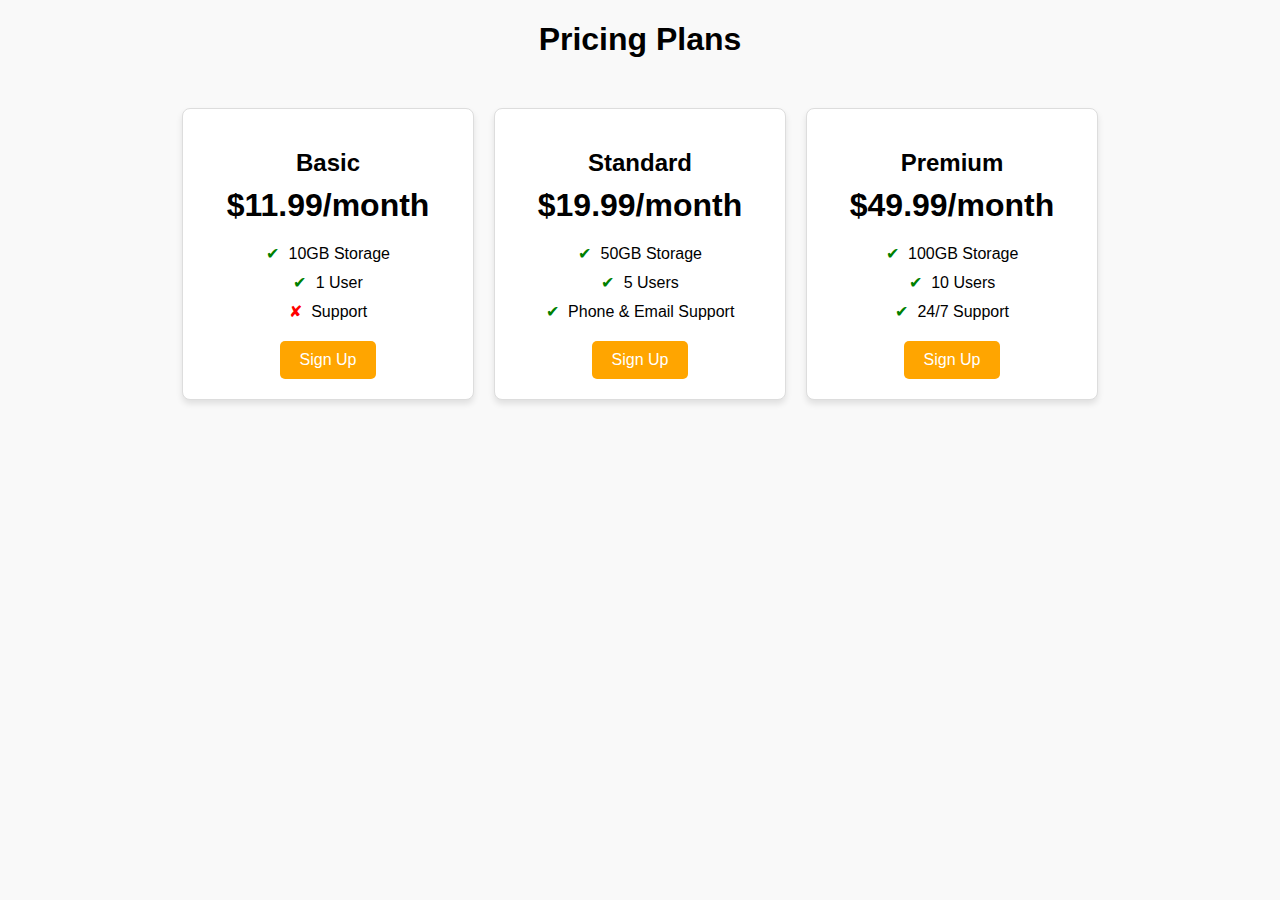
<file: 04-12-2024.html>
<!DOCTYPE html>
<html lang="en">
<head>
    <meta charset="UTF-8">
    <meta name="viewport" content="width=device-width, initial-scale=1.0">
    <title>Pricing Table</title>
    <style>
        body {
            font-family: Arial, sans-serif;
            text-align: center;
            background-color: #f9f9f9;
            margin: 0;
            padding: 0;
        }
        .pricing-container {
            display: flex;
            justify-content: center;
            margin: 50px 0;
        }
        .pricing-plan {
            background: #fff;
            border: 1px solid #ddd;
            border-radius: 8px;
            padding: 20px;
            margin: 0 10px;
            width: 250px;
            box-shadow: 0 4px 6px rgba(0, 0, 0, 0.1);
        }
        .pricing-plan h2 {
            font-size: 1.5em;
            margin-bottom: 10px;
        }
        .price {
            font-size: 2em;
            font-weight: bold;
            margin: 10px 0;
        }
        .features {
            list-style: none;
            padding: 0;
            margin: 20px 0;
        }
        .features li {
            margin: 10px 0;
        }
        .features li span {
            color: green;
            margin-right: 5px;
        }
        .features li span.unavailable {
            color: red;
        }
        .btn {
            display: inline-block;
            background: orange;
            color: white;
            text-decoration: none;
            padding: 10px 20px;
            border-radius: 5px;
            font-size: 1em;
        }
        .btn:hover {
            background: darkorange;
        }
    </style>
</head>
<body>
    <h1>Pricing Plans</h1>
    <div class="pricing-container">
        <!-- Basic Plan -->
        <div class="pricing-plan">
            <h2>Basic</h2>
            <div class="price">$11.99/month</div>
            <ul class="features">
                <li><span>&#10004;</span> 10GB Storage</li>
                <li><span>&#10004;</span> 1 User</li>
                <li><span class="unavailable">&#10008;</span> Support</li>
            </ul>
            <a href="#" class="btn">Sign Up</a>
        </div>
        <!-- Standard Plan -->
        <div class="pricing-plan">
            <h2>Standard</h2>
            <div class="price">$19.99/month</div>
            <ul class="features">
                <li><span>&#10004;</span> 50GB Storage</li>
                <li><span>&#10004;</span> 5 Users</li>
                <li><span>&#10004;</span> Phone & Email Support</li>
            </ul>
            <a href="#" class="btn">Sign Up</a>
        </div>
        <!-- Premium Plan -->
        <div class="pricing-plan">
            <h2>Premium</h2>
            <div class="price">$49.99/month</div>
            <ul class="features">
                <li><span>&#10004;</span> 100GB Storage</li>
                <li><span>&#10004;</span> 10 Users</li>
                <li><span>&#10004;</span> 24/7 Support</li>
            </ul>
            <a href="#" class="btn">Sign Up</a>
        </div>
    </div>
</body>
</html>
</file>
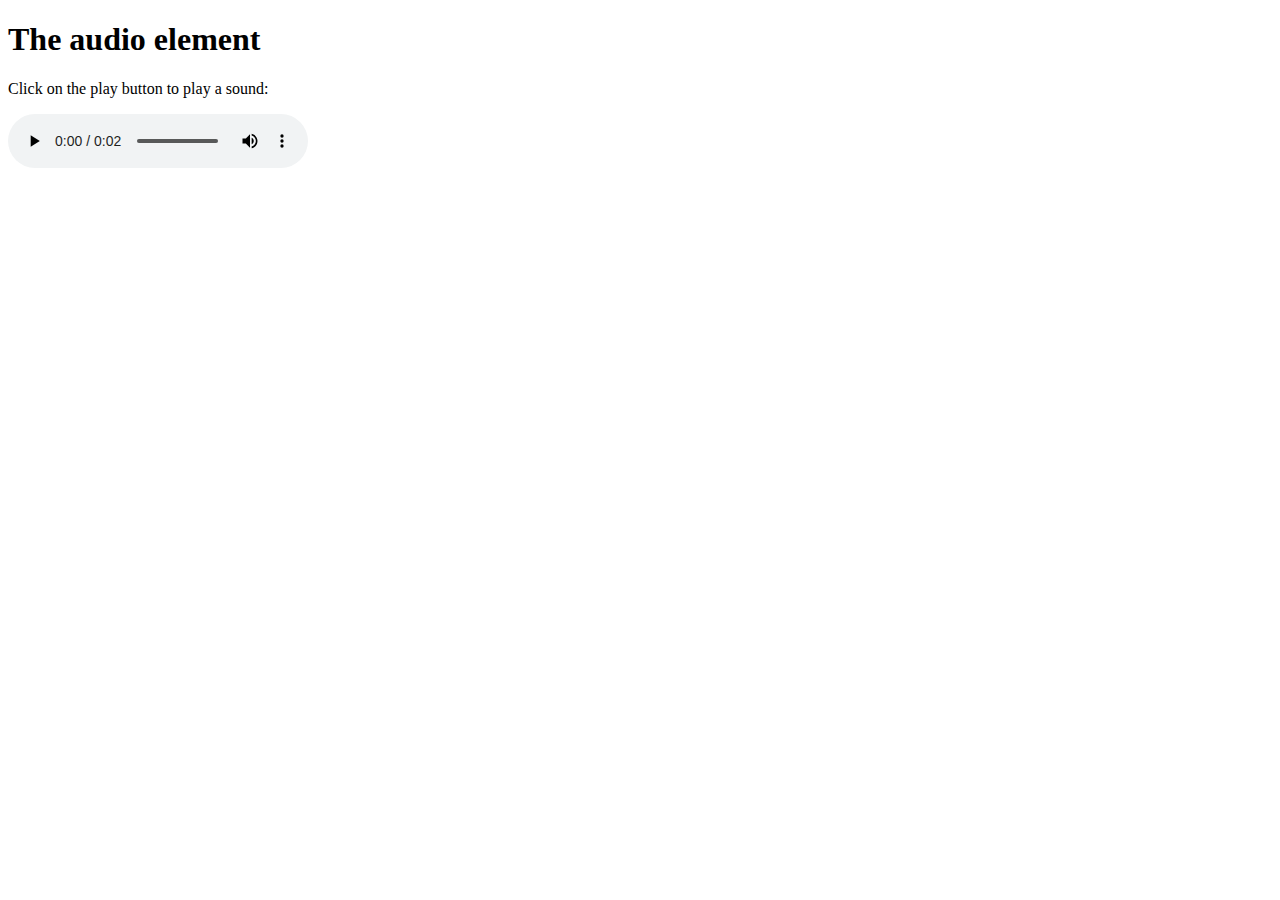
<file: Audio.html>
<!DOCTYPE html>
<html lang="en">
<head>
    <meta charset="UTF-8">
    <meta name="viewport" content="width=device-width, initial-scale=1.0">
    <title>Document</title>
</head>
<body>
    <h1>The audio element</h1>
    <p>Click on the play button to play a sound:</p>
    <audio controls>
        <source src="horse-neigh-261131.mp3"
        type="audio/mp3">
        <source src="horse-neigh-261131.mp3"
        type="audio/mp3">
        Your browser does not support the  audio element
    </audio>
</body>
</html>
</file>
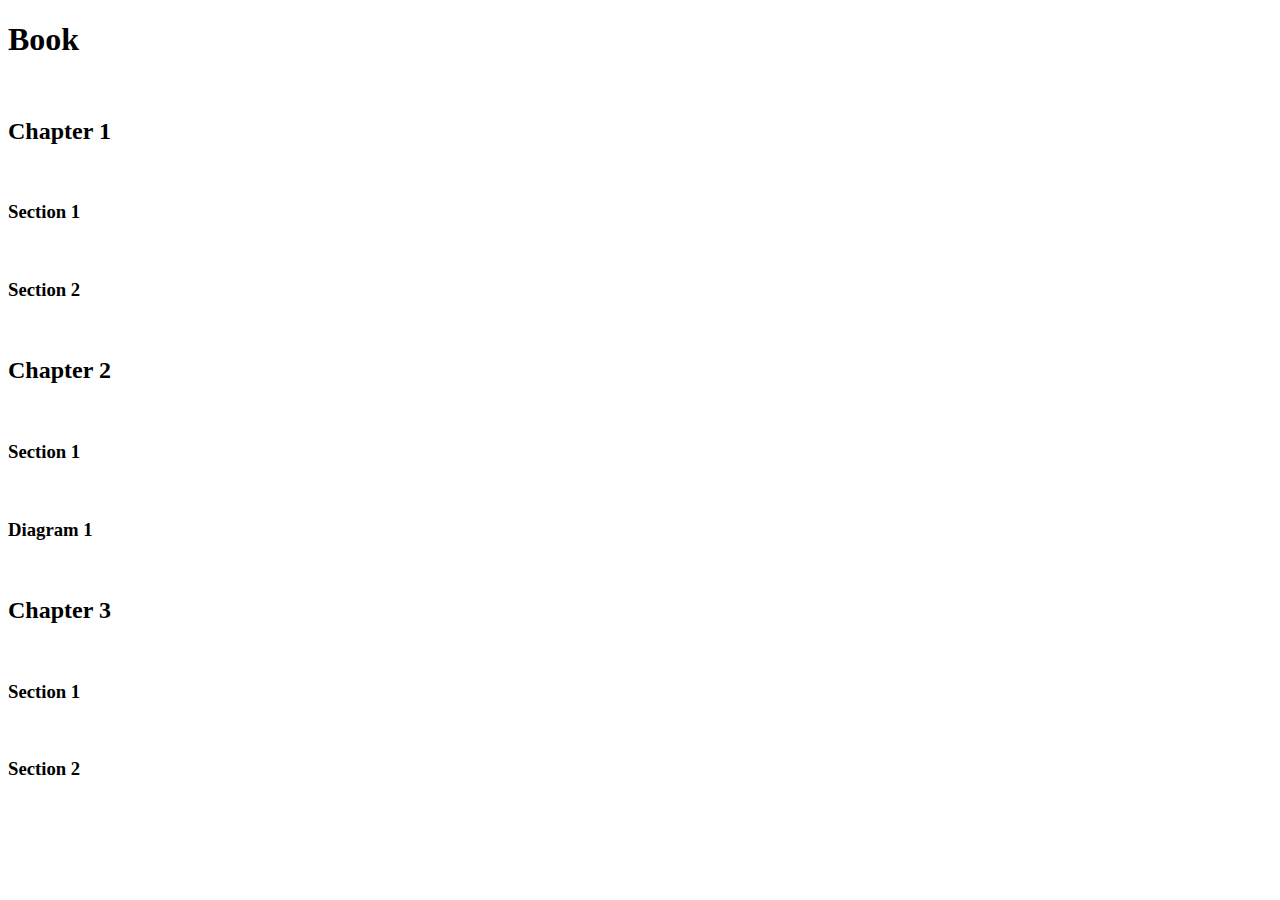
<file: Book.html>
<!DOCTYPE html>
<html lang="en">
<head>
    <meta charset="UTF-8">
    <meta name="viewport" content="width=device-width, initial-scale=1.0">
    <title>Document</title>
</head>
<body>
    <h1>Book</h1><br>
<h2>Chapter 1</h2><br><h3>Section 1</h3><br><h3>Section 2</h3><br>
<h2>Chapter 2</h2><br><h3>Section 1</h3><br><h3>Diagram 1</h3><br>
<h2>Chapter 3</h2><br><h3>Section 1</h3><br><h3>Section 2</h3><br>
</body>
</html>
</file>
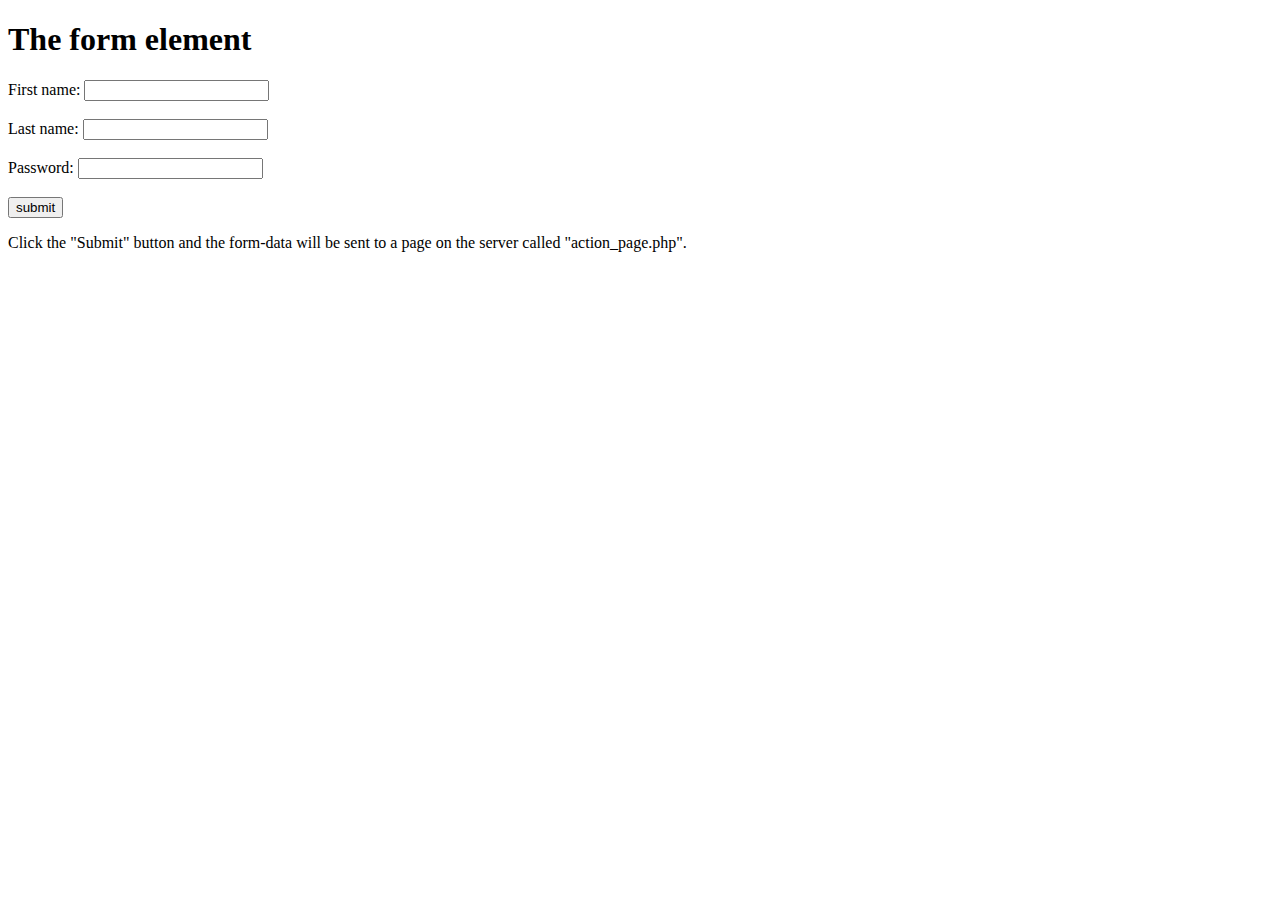
<file: Forms.html>
<!DOCTYPE html>
<html lang="en">
<head>
    <meta charset="UTF-8">
    <meta name="viewport" content="width=device-width, initial-scale=1.0">
    <title>Document</title>
</head>
<body>
    <h1>The form element</h1>
    <form action="/action_page.php">
        <label for="fname">First name:</label>
        <input type="text" id="fname" name="fname"><br><br>
        <label for="lname">Last name:</label>
        <input type="text" id="lname" name="lname"><br><br>
        <label for="password">Password:</label>
        <input type="password"><br><br>
        <input type="submit" value="submit">
    </form>
    <p>Click the "Submit" button and the form-data will be sent to a  page on the server called "action_page.php".</p>
</body>
</html>
</file>
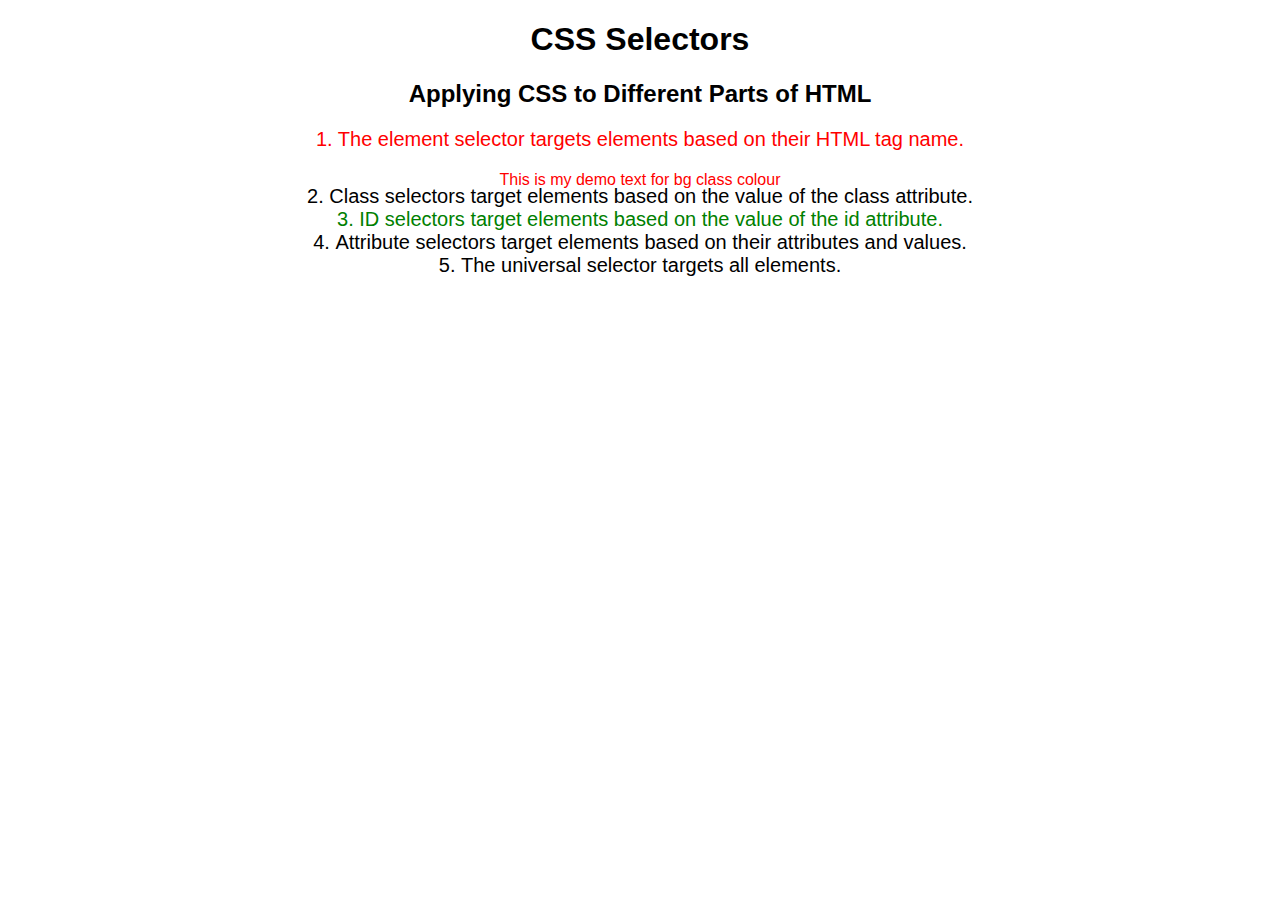
<file: new.html>
<!DOCTYPE html>
<html lang="en">

<head>
  <meta charset="UTF-8">
  <title>CSS Selectors</title>
  <link rel="stylesheet" href="./new.css" />
</head>

<body>
  <h1>CSS Selectors</h1>
  <h2>Applying CSS to Different Parts of HTML</h2>
  <!-- TODO 1: Set the CSS for all paragraph tags to "color: red" -->
  <p class="note">1. The element selector targets elements based on their HTML tag name.</p>
  <p class="bg-col">This is my demo text for bg class colour</p>
  <ol>
    <!-- TODO 2: Set the CSS for all elements with a class of "note" to "font-size: 20px" -->
    <li class="note" value="2">Class selectors target elements based on the value of the class attribute.</li>

    <!-- TODO 3: Set the CSS for the element with an id of "id-selector-demo" to "color: green" -->
    <li class="note" id="id-selector-demo" value="3">ID selectors target elements based on the value of the id
      attribute.</li>

    <!-- TODO 4: Set the CSS for the li elements that have the "value" attribute set to "4" to have "color: blue" -->
    <li class="note" value="4">Attribute selectors target elements based on their attributes and values.</li>

    <!-- TODO 5: Set all elements to have "text-align: center" -->
    <li class="note" value="5">The universal selector targets all elements.</li>
  </ol>
</body>

</html>
</file>
<file: new.css>
*{
    font-family: sans-serif;
    text-align: center;
  }
  p{
    color: red;
  }
  .note{
    font-size: 20px;
  }
  #id-selector-demo{
    color: green;
  }
  
  ol {
    margin-left: -40px;
    margin-top: -20px;
    list-style-position: inside;
  }
</file>
